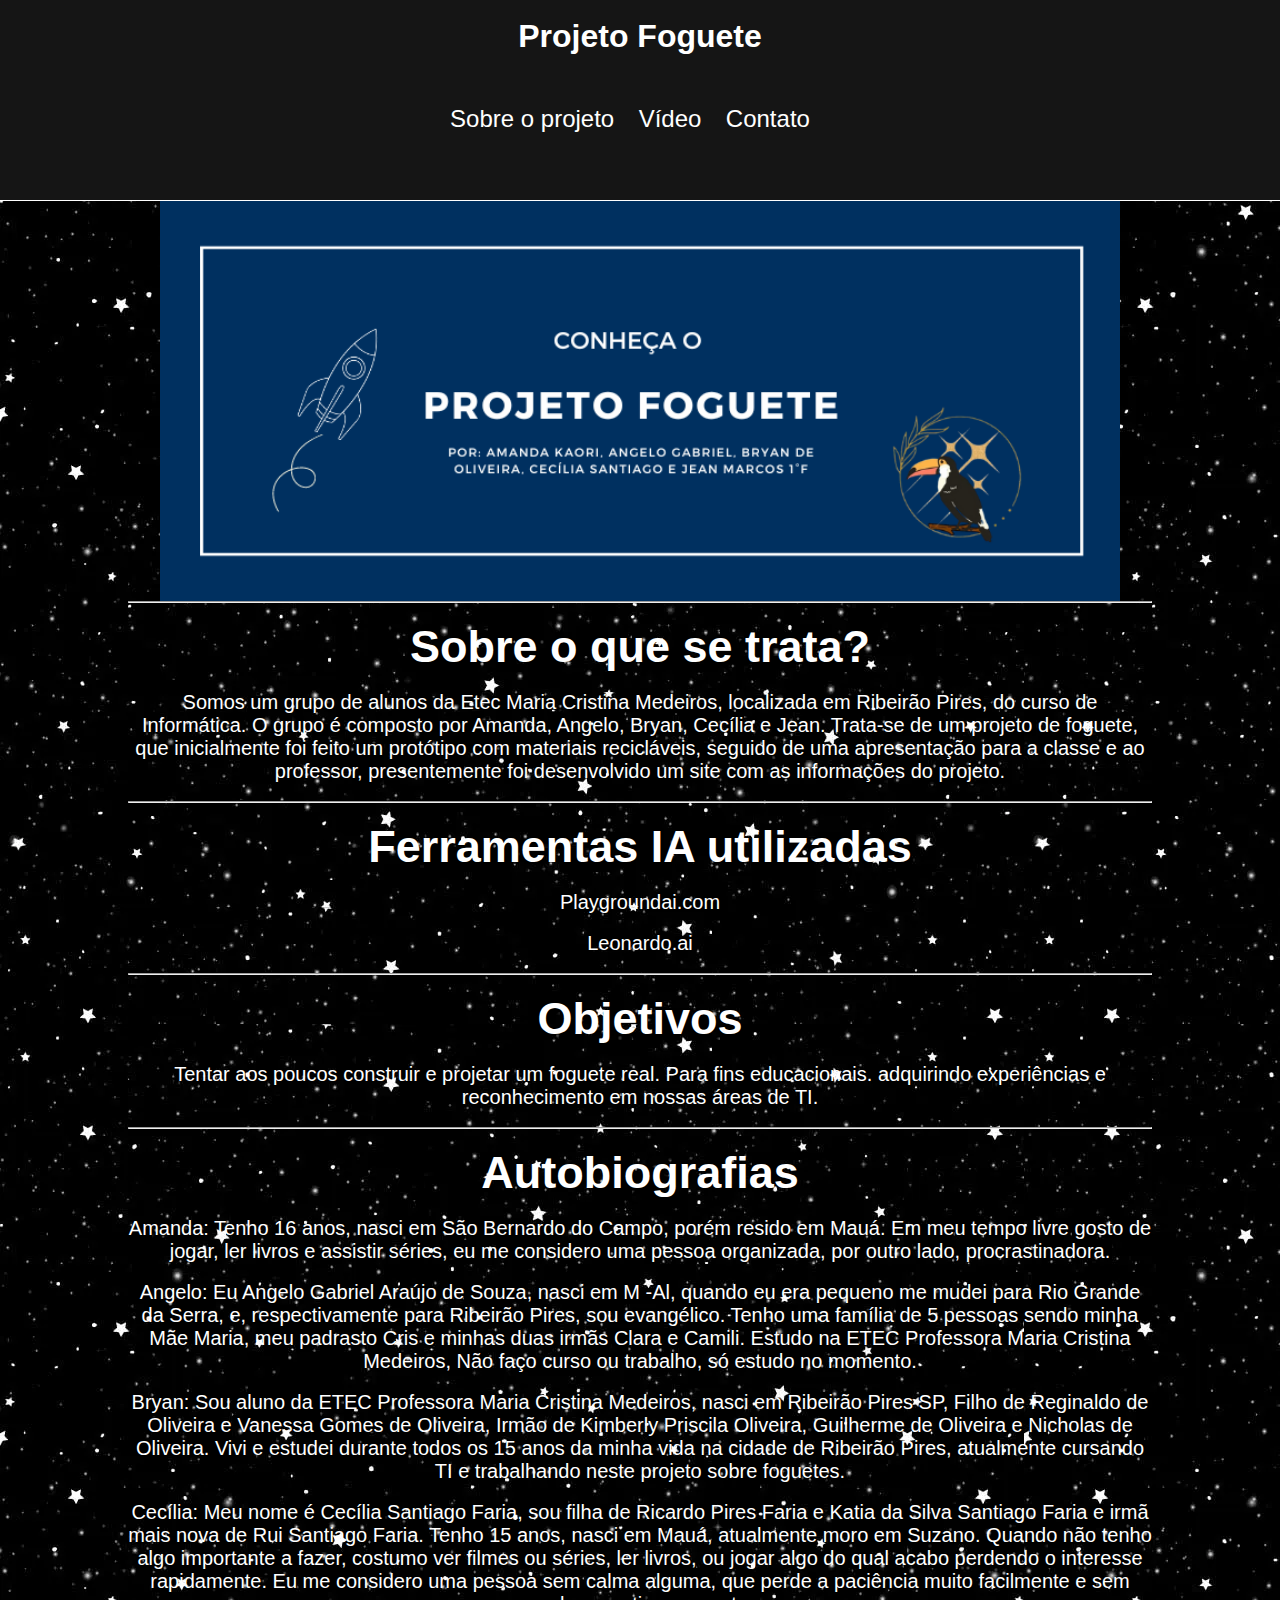
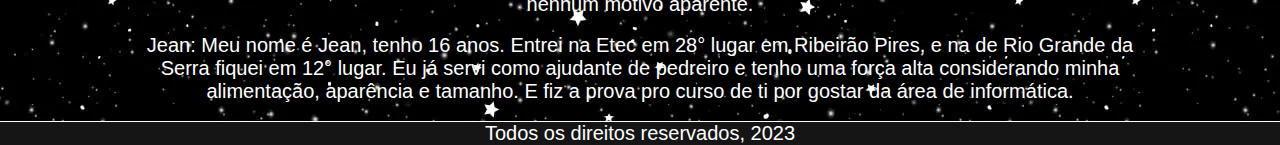
<file: Projeto_Foguete/Projeto_Foguete/Projeto Foguete - Português/index.html>
<!DOCTYPE html>
<html lang="pt-br">
 <head>
  <meta charset="UTF-8">
  <meta http-equiv="X-UA-Compatible" content="IE=edge">
  <meta name="viewport" content="width=device-width, initial-scale=1.0">
  <link rel="stylesheet" href="Style.CSS">
  <title>Projeto foguete</title>

 </head>
 <body>
  <header>
    <br>
   <h1>Projeto Foguete</h1>
    <nav>
     <a href="Sobre.html">Sobre o projeto &nbsp;&nbsp;</a>
     <a href="Videos.html">Vídeo &nbsp;&nbsp;</a>
     <a href="Contato.html">Contato &nbsp;&nbsp;</a>
    </nav>
  </header>
 <img class="banner" src="Imagem/1.png" alt="Banner">
  <main>
   <div class="container">
    <hr>
     <section>
      <br>
      <h2>Sobre o que se trata?</h2>
      <br>
       <p>
        Somos um grupo de alunos da Etec Maria Cristina Medeiros, localizada em Ribeirão Pires, do curso de Informática. O grupo é composto por Amanda, Angelo, Bryan, Cecília e Jean. Trata-se de um projeto de foguete, que inicialmente foi feito um protótipo com materiais recicláveis, seguido de uma apresentação para a classe e ao professor, presentemente foi desenvolvido um site com as informações do projeto. 
       </p>
       <br>
     </section>
    <hr>
    <br>
  <section>
    <h2>Ferramentas IA utilizadas</h2>
    <br>
<p> Playgroundai.com </p>
<br>
<p> Leonardo.ai</p>
<br>
  </section>
      <hr>
      <br>
     <section>
      <h2>Objetivos</h2>
      <br>
       <p>
        Tentar aos poucos construir e projetar um foguete real. Para fins educacionais. adquirindo experiências e reconhecimento em nossas áreas de TI. 
       </p>
       <br>
      </section>
    <hr>
    <br>
     <section>
      <h2>Autobiografias</h2>

      <br>
       <p>
Amanda: Tenho 16 anos, nasci em São Bernardo do Campo, porém resido em Mauá. Em meu tempo livre gosto de jogar, ler livros e assistir séries, eu me considero uma pessoa organizada, por outro lado, procrastinadora.</p> 

<br>

<p>Angelo: Eu  Angelo Gabriel Araújo de Souza, nasci em M -Al, quando eu era pequeno me mudei para Rio Grande da Serra, e, respectivamente para Ribeirão Pires, sou evangélico. Tenho uma família de 5 pessoas sendo minha Mãe Maria, meu padrasto Cris e minhas duas irmãs Clara e Camili. Estudo na ETEC Professora Maria Cristina Medeiros, Não faço curso ou trabalho, só estudo no momento.</p>

<br>

<p>Bryan: Sou aluno da ETEC Professora Maria Cristina Medeiros, nasci em Ribeirão Pires SP, Filho de Reginaldo de Oliveira e Vanessa Gomes de Oliveira, Irmão de Kimberly Priscila Oliveira, Guilherme de Oliveira e Nicholas de Oliveira. Vivi e estudei durante todos os 15 anos da minha vida na cidade de Ribeirão Pires, atualmente cursando TI e trabalhando neste projeto sobre foguetes.</p>

<br>

<p>Cecília: Meu nome é Cecília Santiago Faria, sou filha de Ricardo Pires Faria e Katia da Silva Santiago Faria e irmã mais nova de Rui Santiago Faria. Tenho 15 anos, nasci em Mauá, atualmente moro em Suzano. Quando não tenho algo importante a fazer, costumo ver filmes ou séries, ler livros, ou jogar algo do qual acabo perdendo o interesse rapidamente. Eu me considero uma pessoa sem calma alguma, que perde a paciência muito facilmente e sem nenhum motivo aparente.</p>

<br>

<p>Jean: Meu nome é Jean, tenho 16 anos. Entrei na Etec em 28° lugar em Ribeirão Pires, e na de Rio Grande da Serra fiquei em 12° lugar. Eu já servi como ajudante de pedreiro e tenho uma força alta considerando minha alimentação, aparência e tamanho.
E fiz a prova pro curso de ti por gostar da área de informática.</p>

<br>
    
     </section>
   </div>
  </main>
  <footer>
   <p>Todos os direitos reservados, 2023</p>
  </footer>
 </body>
</html>
</file>
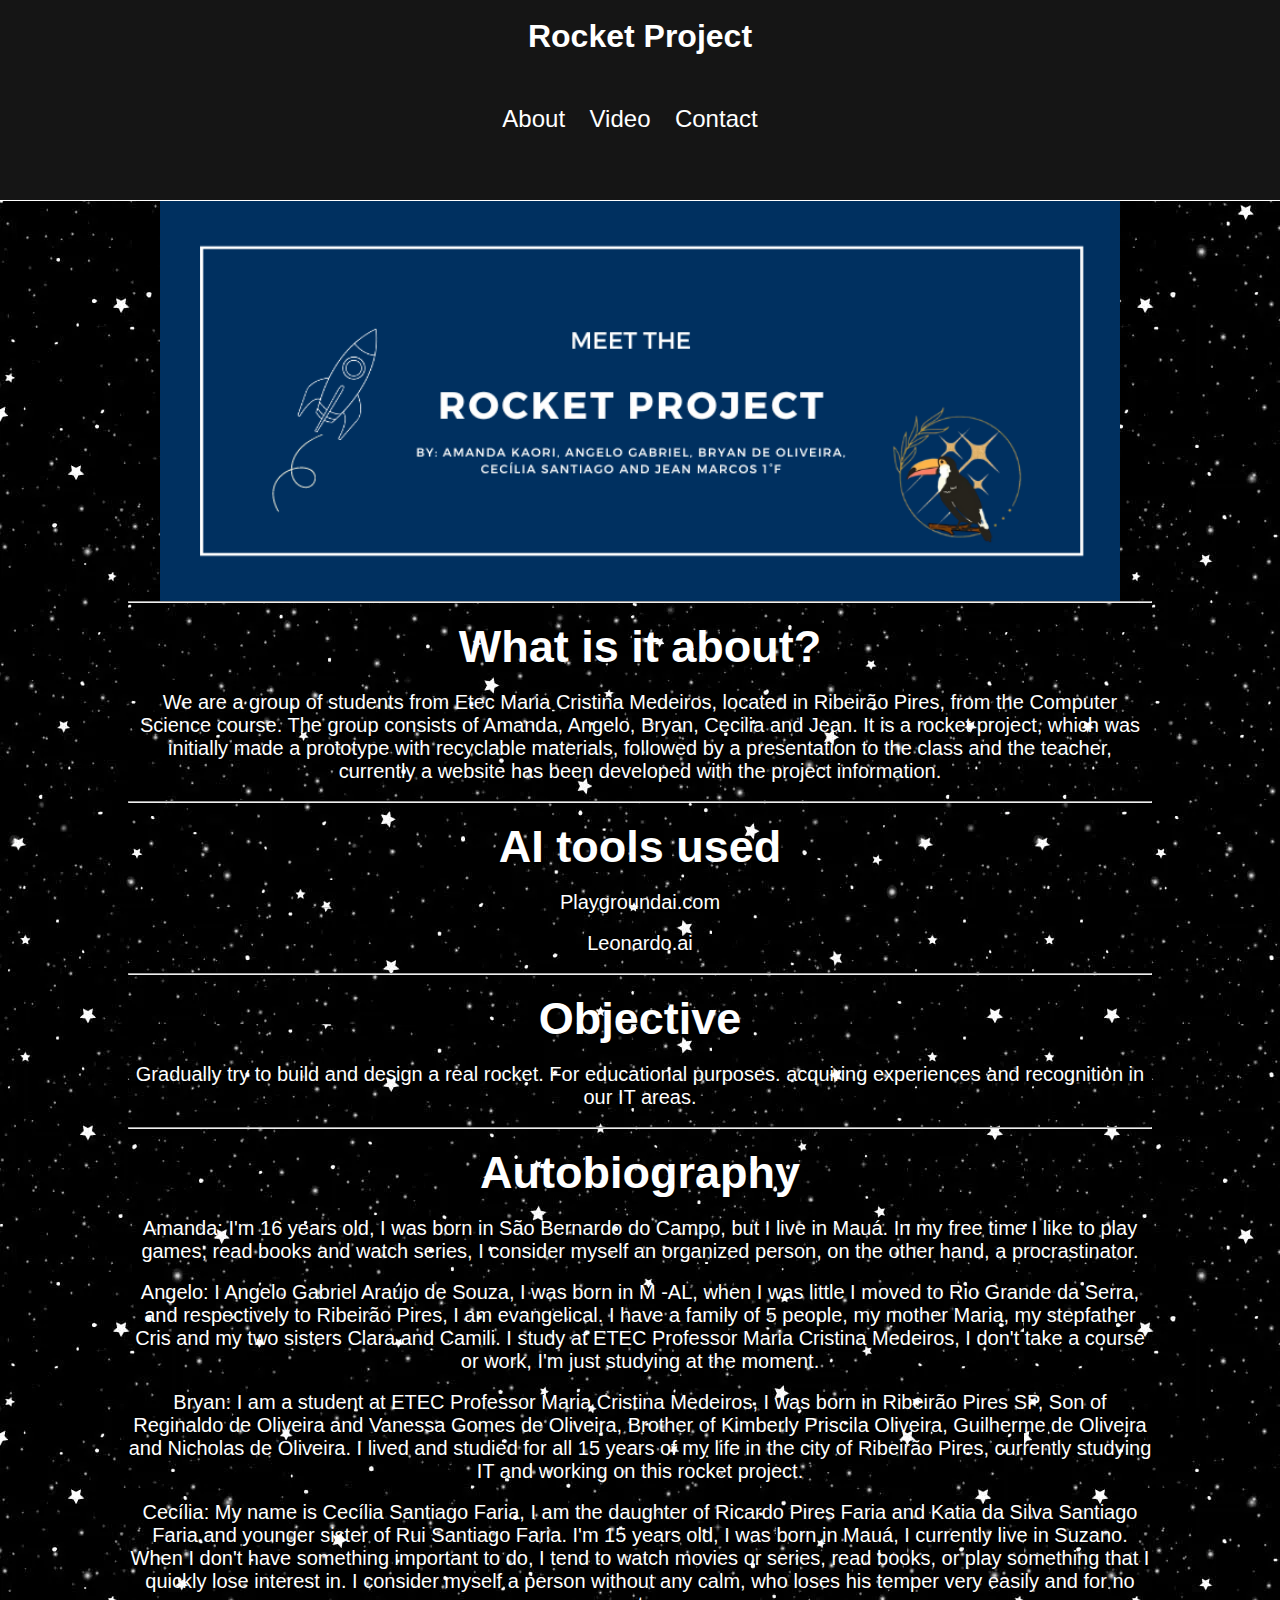
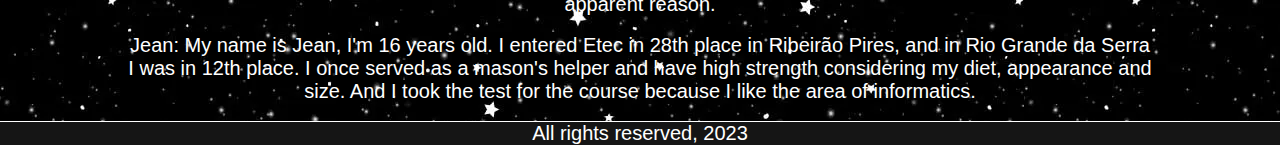
<file: Projeto_Foguete/Projeto_Foguete/Rocket Project - English/index.html>
<!DOCTYPE html>
<html lang="pt-br">
 <head>
  <meta charset="UTF-8">
  <meta http-equiv="X-UA-Compatible" content="IE=edge">
  <meta name="viewport" content="width=device-width, initial-scale=1.0">
  <link rel="stylesheet" href="Style.CSS">
  <title>Rocket Project</title>

 </head>
 <body>
  <header>
    <br>
   <h1>Rocket Project</h1>
    <nav>
     <a href="Sobre.html">About  &nbsp;&nbsp;</a>
     <a href="Videos.html">Video &nbsp;&nbsp;</a>
     <a href="Contato.html">Contact &nbsp;&nbsp;</a>
    </nav>
  </header>
 <img class="banner" src="Imagem/banner ing.png" alt="Banner">
  <main>
   <div class="container">
    <hr>
     <section>
      <br>
      <h2>What is it about?</h2>
      <br>
       <p>
        We are a group of students from Etec Maria Cristina Medeiros, located in Ribeirão Pires, from the Computer Science course. The group consists of Amanda, Angelo, Bryan, Cecilia and Jean. It is a rocket project, which was initially made a prototype with recyclable materials, followed by a presentation to the class and the teacher, currently a website has been developed with the project information.
       </p>
       <br>
     </section>
    <hr>
    <section>
      <br>
      <h2>AI tools used</h2>
      <br>
  <p> Playgroundai.com </p>
  <br>
  <p> Leonardo.ai</p>
  <br>
    </section>
    <hr>
     <section>
      <br>
      <h2>Objective</h2>
      <br>
       <p>
        Gradually try to build and design a real rocket. For educational purposes. acquiring experiences and recognition in our IT areas.
       </p>
       <br>
      </section>
    <hr>
     <section>
      <br>
      <h2>Autobiography</h2>

      <br>
       <p>
        Amanda: I'm 16 years old, I was born in São Bernardo do Campo, but I live in Mauá. In my free time I like to play games, read books and watch series, I consider myself an organized person, on the other hand, a procrastinator.
      </p> 

<br>

<p>Angelo: I Angelo Gabriel Araújo de Souza, I was born in M -AL, when I was little I moved to Rio Grande da Serra, and respectively to Ribeirão Pires, I am evangelical. I have a family of 5 people, my mother Maria, my stepfather Cris and my two sisters Clara and Camili. I study at ETEC Professor Maria Cristina Medeiros, I don't take a course or work, I'm just studying at the moment.</p>

<br>

<p>Bryan: I am a student at ETEC Professor Maria Cristina Medeiros, I was born in Ribeirão Pires SP, Son of Reginaldo de Oliveira and Vanessa Gomes de Oliveira, Brother of Kimberly Priscila Oliveira, Guilherme de Oliveira and Nicholas de Oliveira. I lived and studied for all 15 years of my life in the city of Ribeirão Pires, currently studying IT and working on this rocket project.</p>

<br>

<p>Cecília: My name is Cecília Santiago Faria, I am the daughter of Ricardo Pires Faria and Katia da Silva Santiago Faria and younger sister of Rui Santiago Faria. I'm 15 years old, I was born in Mauá, I currently live in Suzano. When I don't have something important to do, I tend to watch movies or series, read books, or play something that I quickly lose interest in. I consider myself a person without any calm, who loses his temper very easily and for no apparent reason.</p>

<br>

<p>Jean: My name is Jean, I'm 16 years old. I entered Etec in 28th place in Ribeirão Pires, and in Rio Grande da Serra I was in 12th place. I once served as a mason's helper and have high strength considering my diet, appearance and size.
 And I took the test for the course because I like the area of ​​informatics.</p>

<br>
    
     </section>
   </div>
  </main>
  <footer>
   <p>All rights reserved, 2023</p>
  </footer>
 </body>
</html>
</file>
<file: Projeto_Foguete/Projeto_Foguete/Projeto Foguete - Português/Style.CSS>
*{
    margin: 0%;    
    padding: 0%;
    border: 0%;
   }
   
   
   body{font-size: medium;
    font-family: Arial, sans-serif;
    color: white;
    background-image: url("Imagem/estampa_ceu_estrelada_553_1_4b4b47d91a07686d0e156676efaaef95.webp");
    width: 100%;
    height: 100%;
   }
   
   header{
    width: 100%;
    height: 200px;
    color: white;
    text-align: center;
    background-color: #151515;
    border-bottom: 1px solid white;
   }
   
   nav{position: relative;top: 50px;
    color: white;
    font-size: medium;
    text-align: center;;
   }
   
   a{
    text-decoration: none;
    color: white;
    font-family: Arial, sans-serif;
    font-size: x-large;
   }
   
   .container{
    font-family: Arial, sans-serif;
    color: white;
    font-size: medium;
    width: 80%;
    position: relative;left: 10%;right: 10%;
    height: 100%;
    text-align: center;
   }
   
   footer{
    font-family: Arial, sans-serif;
    color: white;
    font-size: xx-large;
    text-align: center;
    position: absolute;
    width: 100%;
    background-color: #151515;
    border-top: 1px solid white;
   
   }

   h2{
    text-align: center;
    font-size: 45px;
   }

   .banner{
    display: block;
    margin: auto;
    width: 75%;
   }
   
   p{
    font-family: Arial, Helvetica, sans-serif;
    font-size: 20px;
   }

.img{
    width: 512px;
    height: 419px;
    position: relative;
}

figure{
    height: 600px; 
}

.fi{
    height: 575px;
    width: 510px;
}

.destaque{
    text-decoration:underline;
    text-decoration-color: rgb(169, 243, 243);
}

#SMART{
    width: 512px;
    height: 419px;
}

#github{
    text-align: center;
}

div{
    text-align: center;
}
</file>
<file: Projeto_Foguete/Projeto_Foguete/Rocket Project - English/Style.CSS>
*{
    margin: 0%;    
    padding: 0%;
    border: 0%;
   }
   
   
   body{font-size: medium;
    font-family: Arial, sans-serif;
    color: white;
    background-image: url("Imagem/estampa_ceu_estrelada_553_1_4b4b47d91a07686d0e156676efaaef95.webp");
    width: 100%;
    height: 100%;
   }
   
   header{
    width: 100%;
    height: 200px;
    color: white;
    text-align: center;
    background-color: #151515;
    border-bottom: 1px solid white;
   }
   
   nav{position: relative;top: 50px;
    color: white;
    font-size: medium;
    text-align: center;;
   }
   
   a{
    text-decoration: none;
    color: white;
    font-family: Arial, sans-serif;
    font-size: x-large;
   }
   
   .container{
    font-family: Arial, sans-serif;
    color: white;
    font-size: medium;
    width: 80%;
    position: relative;left: 10%;right: 10%;
    height: 100%;
    text-align: center;
   }
   
   footer{
    font-family: Arial, sans-serif;
    color: white;
    font-size: xx-large;
    text-align: center;
    position: absolute;
    width: 100%;
    background-color: #151515;
    border-top: 1px solid white;
   
   }

   h2{
    text-align: center;
    font-size: 45px;
   }

   .banner{
    display: block;
    margin: auto;
    width: 75%;
   }
   
   p{
    font-family: Arial, Helvetica, sans-serif;
    font-size: 20px;
   }

.img{
    width: 512px;
    height: 419px;
    position: relative;
}

figure{
    height: 600px; 
}

.fi{
    height: 575px;
    width: 510px;
}

.destaque{
    text-decoration:underline;
    text-decoration-color: rgb(169, 243, 243);
}

#SMART{
    width: 512px;
    height: 419px;
}

#github{
    text-align: center;
}

div{
    text-align: center;
}
</file>
